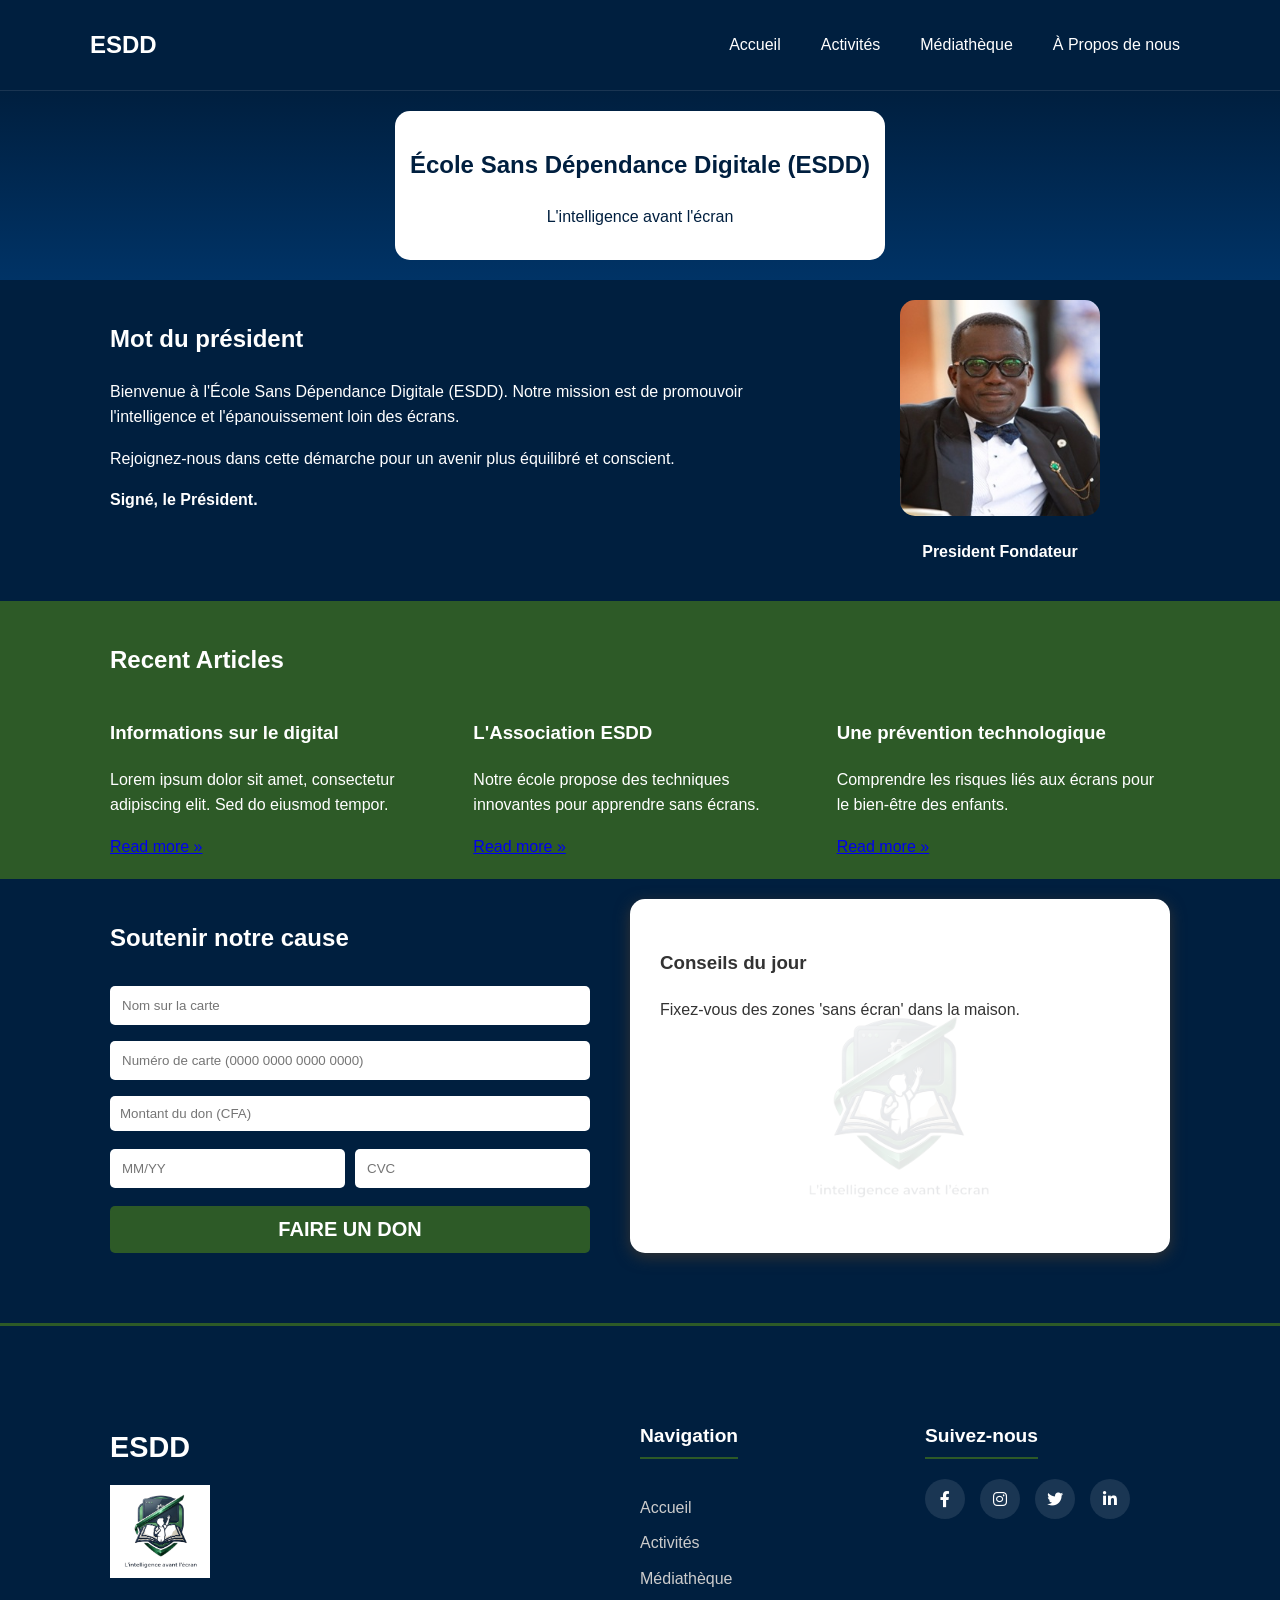
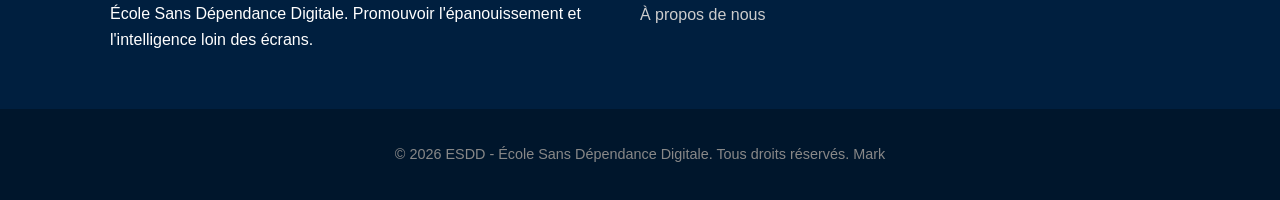
<file: index.html>
<!DOCTYPE html>
<html lang="fr">
<head>
    <meta charset="UTF-8">
    <meta name="viewport" content="width=device-width, initial-scale=1.0">
    <title>ESDD - École Sans Dépendance Digitale</title>
    <link rel="stylesheet" href="style.css">
    <link rel="stylesheet" href="https://cdnjs.cloudflare.com/ajax/libs/font-awesome/6.0.0/css/all.min.css">
</head>
<body>

    <nav class="navbar">
         <div class="nav-container">
            <div class="logo">ESDD</div>
            <input type="checkbox" id="menu-toggle" class="menu-toggle">
            <label for="menu-toggle" class="burger-icon">
                <span></span>
                <span></span>
                <span></span>
            </label>
        
            <ul class="nav-links">
                <li><a href="index.html">Accueil</a></li>
                <li><a href="activite.html">Activités</a></li>
                <li><a href="mediatheque.html">Médiathèque</a></li>
                <li><a href="propos.html">À Propos de nous</a></li>
            </ul>
        </div>
    </nav>

    <section class="president-section">
            <header class="hero">
            <div class="header-card">
                <h1>École Sans Dépendance Digitale (ESDD)</h1>
                <p class="subtitle">L'intelligence avant l'écran</p>
            </div>
        </header>
        <div class="container president-content">
            <div class="text-block">
                <h2>Mot du président</h2>
                <p>Bienvenue à l'École Sans Dépendance Digitale (ESDD). Notre mission est de promouvoir l'intelligence et l'épanouissement loin des écrans.</p>
                <p>Rejoignez-nous dans cette démarche pour un avenir plus équilibré et conscient.</p>
                <p><strong>Signé, le Président.</strong></p>
            </div>
            <div class="profile-block">
                <img src="kd.jpg" alt="Founder">
                <p style="font-weight: bold">President Fondateur</p>
            </div>
        </div>
    </section>


    <section class="articles-section">
        <div class="container">
            <h2>Recent Articles</h2>
            <div class="articles-grid">
                <article class="article-card">
                    <h3>Informations sur le digital</h3>
                    <p>Lorem ipsum dolor sit amet, consectetur adipiscing elit. Sed do eiusmod tempor.</p>
                    <a href="test.txt">Read more »</a>
                </article>
                <article class="article-card">
                    <h3>L'Association ESDD</h3>
                    <p>Notre école propose des techniques innovantes pour apprendre sans écrans.</p>
                    <a href="test.txt">Read more »</a>
                </article>
                <article class="article-card">
                    <h3>Une prévention technologique</h3>
                    <p>Comprendre les risques liés aux écrans pour le bien-être des enfants.</p>
                    <a href="test.txt">Read more »</a>
                </article>
            </div>
        </div>
    </section>

    <section class="donation-section">
        <div class="container donation-flex">
            <div class="donation-form">
                <h2>Soutenir notre cause</h2>
                <div class="don-form">
                <input type="text" placeholder="Nom sur la carte">
                <input type="text" placeholder="Numéro de carte (0000 0000 0000 0000)">
                <input type="number" placeholder="Montant du don (CFA)" required style="width: 100%; padding: 10px; margin-bottom: 10px;">
                <div style="display:flex; gap:10px;">
                    <input type="text" placeholder="MM/YY">
                    <input type="text" placeholder="CVC">
                </div>
                 <button class="btn-donation">FAIRE UN DON</button>
                </div>
            </div>

            <div class="tip-card">
                <div class="tip-header">
                    <div>
                        <h3>Conseils du jour</h3>
                    </div>
                </div>
                <p>Déconnectez vos appareils au moins une heure avant de dormir.</p>
            </div>
        </div>
    </section>
    <footer class="main-footer">
    <div class="container footer-grid">
        <div class="footer-about">
            <h3>ESDD</h3>
            <img src="Logo1.png" style="width: 100px; height: auto" alt="Logo ESDD" >
            <p>École Sans Dépendance Digitale. Promouvoir l'épanouissement et l'intelligence loin des écrans.</p>
        </div>

        <div class="footer-links">
            <h4>Navigation</h4>
            <ul>
                <li><a href="index.html">Accueil</a></li>
                <li><a href="activite.html">Activités</a></li>
                <li><a href="mediatheque.html">Médiathèque</a></li>
                <li><a href="propos.html">À propos de nous</a></li>
            </ul>
        </div>

        <div class="footer-social">
            <h4>Suivez-nous</h4>
            <div class="social-icons">
                <a href="#"><i class="fab fa-facebook-f"></i></a>
                <a href="#"><i class="fab fa-instagram"></i></a>
                <a href="#"><i class="fab fa-twitter"></i></a>
                <a href="#"><i class="fab fa-linkedin-in"></i></a>
            </div>
        </div>
    </div>

    <div class="footer-bottom">
        <p>&copy; 2026 ESDD - École Sans Dépendance Digitale. Tous droits réservés. Mark</p>
    </div>
</footer>
    <script src="esdd.js"></script>

</body>
</html>
</file>
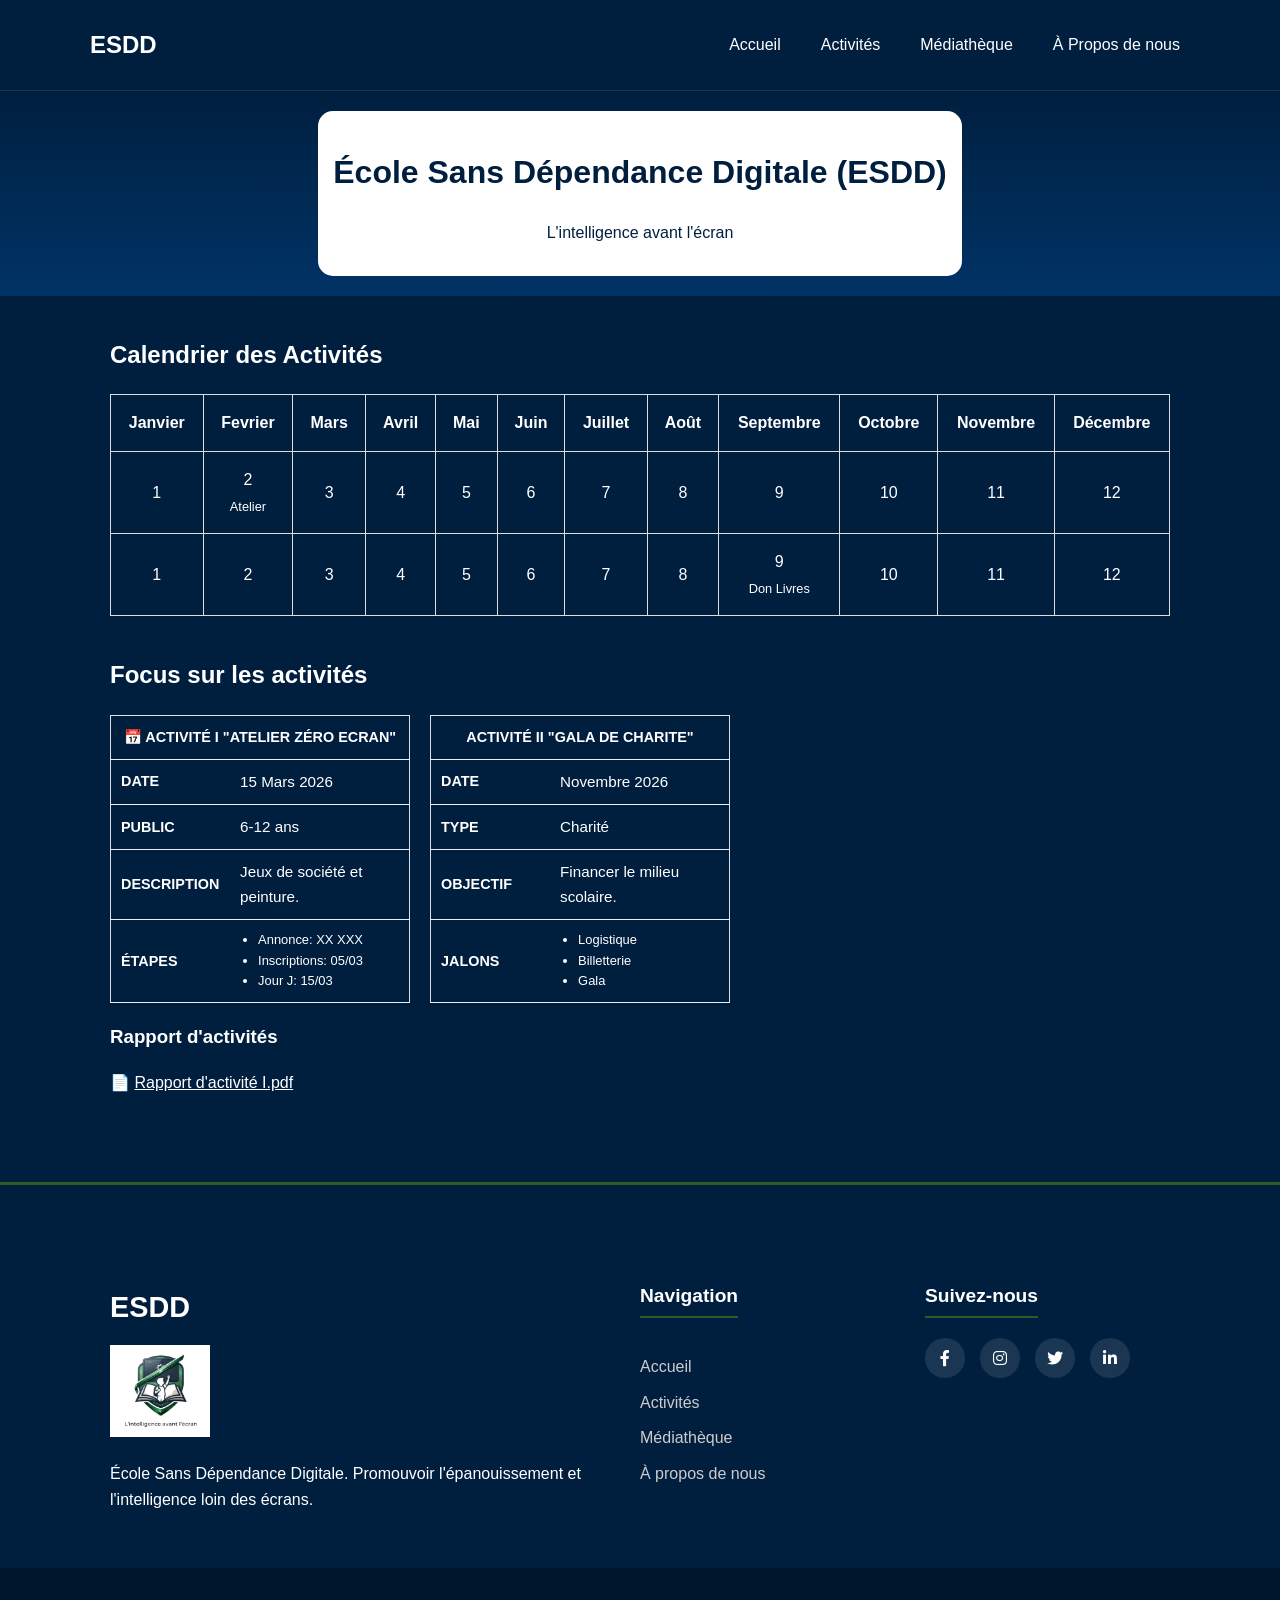
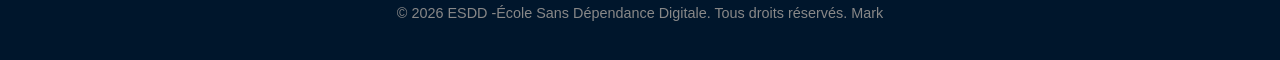
<file: activite.html>
<!DOCTYPE html>
<html lang="fr">
<head>
    <meta charset="UTF-8">
    <meta name="viewport" content="width=device-width, initial-scale=1.0">
    <link rel="stylesheet" href="style.css">
    <link rel="stylesheet" href="https://cdnjs.cloudflare.com/ajax/libs/font-awesome/6.0.0/css/all.min.css">
    <title>ESDD - Activités</title>
    <style>
        /* Styles pour la Timeline (Jalons) */
        .timeline {
            border-left: 4px solid var(--bleu-esdd);
            margin: 20px 0;
            padding-left: 20px;
            position: relative;
        }
      
        .calendrier {
            width: 100%;
            border-collapse: collapse;
            margin-bottom: 40px;
        }
        .calendrier th, .calendrier td {
            border: 1px solid #ddd;
            padding: 15px;
            text-align: center;
        }
        .calendrier th { background: var(--bleu-esdd); color: white; }
        .event-mark { background: var(--vert-esdd); color: white; border-radius: 4px; padding: 2px; font-size: 0.8em; }
    </style>
</head>
<body>
     <nav class="navbar">
        <div class="nav-container">
            <div class="logo">ESDD</div>
            <input type="checkbox" id="menu-toggle" class="menu-toggle">
            <label for="menu-toggle" class="burger-icon">
                <span></span>
                <span></span>
                <span></span>
            </label>
        
            <ul class="nav-links">
                <li><a href="index.html">Accueil</a></li>
                <li><a href="activite.html">Activités</a></li>
                <li><a href="mediatheque.html">Médiathèque</a></li>
                <li><a href="propos.html">À Propos de nous</a></li>
            </ul>
        </div>
    </nav>
     <header class="hero">
        <div class="header-card">
            <h1>École Sans Dépendance Digitale (ESDD)</h1>
            <p class="subtitle">L'intelligence avant l'écran</p>
        </div>
    </header>

    <div class="container">
        <h2>Calendrier des Activités</h2>
        <table class="calendrier">
            <tr><th>Janvier</th><th>Fevrier</th><th>Mars</th>
                <th>Avril</th><th>Mai</th><th>Juin</th>
                <th>Juillet</th><th>Août</th><th>Septembre</th>
                <th>Octobre</th><th>Novembre</th><th>Décembre</th></tr>
            <tr>
                <td>1</td><td>2 <br><span class="event-mark">Atelier</span></td><td>3</td><td>4</td>
                <td>5</td><td>6</td><td>7</td><td>8</td><td>9</td><td>10</td><td>11</td><td>12</td>
            </tr>
            <tr>
                <td>1</td><td>2</td><td>3</td><td>4</td>
                <td>5</td><td>6</td><td>7</td><td>8</td><td>9<br><span class="event-mark">Don Livres</span></td><td>10</td><td>11</td><td>12</td>
            </tr>
        </table>
        <h2>Focus sur les activités</h2>
        <div class="vertical-table-container">
            <table class="v-table">
                <tr>
                    <th colspan="2" class="event-title">📅 Activité I "Atelier zéro Ecran"</th>
                </tr>
                <tr>
                    <th>Date</th>
                        <td>15 Mars 2026</td>
                </tr>
                <tr>
                    <th>Public</th>
                        <td>6-12 ans</td>
                </tr>
                <tr>
                    <th>Description</th>
                        <td>Jeux de société et peinture.</td>
                </tr>
                <tr>
                    <th>Étapes</th>
                        <td>
                            <ul class="step-list">
                                <li>Annonce: XX XXX</li>
                                <li>Inscriptions: 05/03</li>
                                <li>Jour J: 15/03</li>
                            </ul>
                        </td>
                </tr>
            </table>

            <table class="v-table">
                <tr>
                    <th colspan="2" class="event-title" >Activité II "GALA DE CHARITE"</th>
                </tr>
                <tr>
                    <th>Date</th>
                        <td>Novembre 2026</td>
                </tr>
                <tr>
                    <th>Type</th>
                        <td>Charité</td>
                </tr>
                <tr>
                    <th>Objectif</th>
                        <td>Financer le milieu scolaire.</td>
                </tr>
                <tr>
                    <th>Jalons</th>
                        <td>
                            <ul class="step-list">
                                <li>Logistique</li>
                                <li>Billetterie</li>
                                <li>Gala</li>
                            </ul>
                        </td>
                </tr>
            </table>
        </div>
        <h3>Rapport d'activités</h3>
        <p>📄 <a href="#" style="color: white">Rapport d'activité I.pdf</a></p>
    </div>
    <footer class="main-footer">
    <div class="container footer-grid">
        <div class="footer-about">
            <h3>ESDD</h3>
            <img src="Logo1.png" style="width: 100px; height: auto" alt="Logo ESDD" >
            <p>École Sans Dépendance Digitale. Promouvoir l'épanouissement et l'intelligence loin des écrans.</p>
        </div>

        <div class="footer-links">
            <h4>Navigation</h4>
            <ul>
                <li><a href="index.html">Accueil</a></li>
                <li><a href="activite.html">Activités</a></li>
                <li><a href="mediatheque.html">Médiathèque</a></li>
                <li><a href="propos.html">À propos de nous</a></li>
            </ul>
        </div>

        <div class="footer-social">
            <h4>Suivez-nous</h4>
            <div class="social-icons">
                <a href="#"><i class="fab fa-facebook-f"></i></a>
                <a href="#"><i class="fab fa-instagram"></i></a>
                <a href="#"><i class="fab fa-twitter"></i></a>
                <a href="#"><i class="fab fa-linkedin-in"></i></a>
            </div>
        </div>
    </div>

    <div class="footer-bottom">
        <p>&copy; 2026 ESDD -École Sans Dépendance Digitale. Tous droits réservés. Mark</p>
    </div>
    </footer>
    <script src="esdd.js"></script>
</body>
</html>
</file>
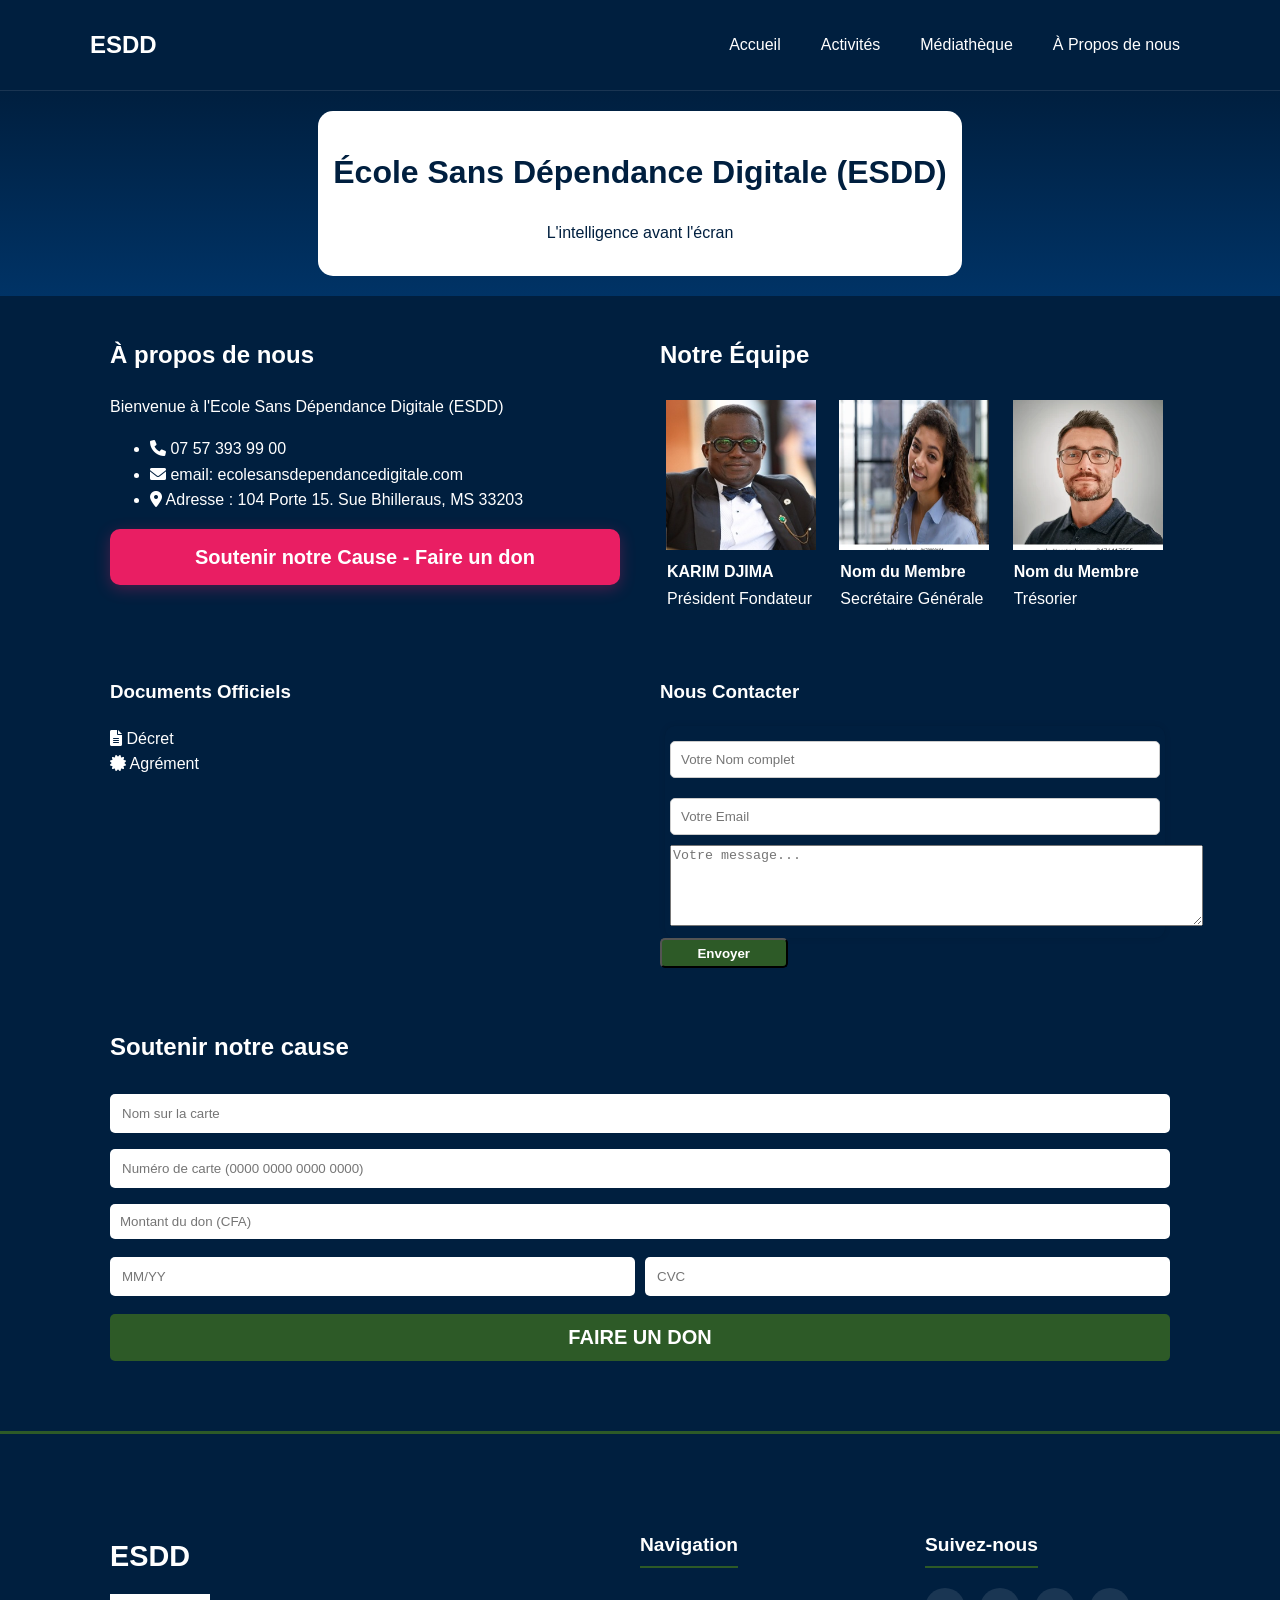
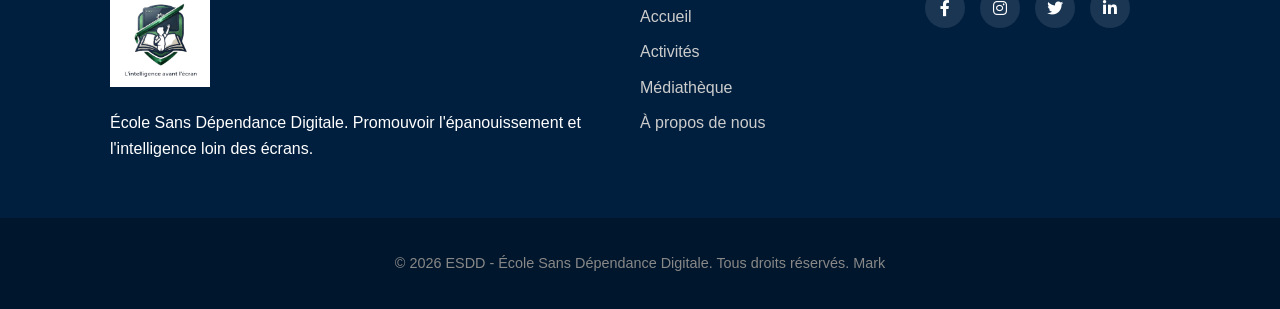
<file: propos.html>
<!DOCTYPE html>
<html lang="fr">
<head>
    <meta charset="UTF-8">
    <meta name="viewport" content="width=device-width, initial-scale=1.0">
    <title>À propos - ESDD</title>
    <link rel="stylesheet" href="style.css">
    <link rel="stylesheet" href="https://cdnjs.cloudflare.com/ajax/libs/font-awesome/6.0.0/css/all.min.css">
</head>
<body>
     <nav class="navbar">
        <div class="nav-container">
            <div class="logo">ESDD</div>
            
            <input type="checkbox" id="menu-toggle" class="menu-toggle">
            <label for="menu-toggle" class="burger-icon">
                <span></span>
                <span></span>
                <span></span>
            </label>

            <ul class="nav-links">
                <li><a href="index.html">Accueil</a></li>
                <li><a href="activite.html">Activités</a></li>
                <li><a href="mediatheque.html">Médiathèque</a></li>
                <li><a href="propos.html">À Propos de nous</a></li>
            </ul>
        </div>
    </nav>

    <header class="hero">
        <div class="header-card">
            <h1>École Sans Dépendance Digitale (ESDD)</h1>
            <p class="subtitle">L'intelligence avant l'écran</p>
        </div>
    </header>

    <section class="about-section">
        <div class="container about-grid">
            <div class="contact-info-block">
                <h2>À propos de nous</h2>
                <p>Bienvenue à l'Ecole Sans Dépendance Digitale (ESDD)</p>
                <ul class="contact-details">
                    <li><i class="fas fa-phone"></i> 07 57 393 99 00</li>
                    <li><i class="fas fa-envelope"></i> email: ecolesansdependancedigitale.com</li>
                    <li><i class="fas fa-map-marker-alt"></i> Adresse : 104 Porte 15. Sue Bhilleraus, MS 33203</li>
                </ul>
                <a href="#section-don" class="btn-don">Soutenir notre Cause - Faire un don</a>
            </div>
            <div class="members-block">
                <h2 class="section-title">Notre Équipe</h2>
                <div class="members-grid">
                    <div class="member-card">
                        <div class="member-photo">
                        <img src="kd.jpg" alt="Fondateur ESDD">
                        </div>
                        <div class="member-info">
                        <h4>KARIM DJIMA</h4>
                        <p class="member-role">Président Fondateur</p>
                        </div>
                    </div>
                    <div class="member-card">
                        <div class="member-photo">
                        <img src="woman%202.png" alt="Secrétaire ESDD">
                        </div>
                        <div class="member-info">
                        <h4>Nom du Membre</h4>
                        <p class="member-role">Secrétaire Générale</p>
                        </div>
                    </div>
                    <div class="member-card">
                        <div class="member-photo">
                        <img src="men%201.webp" alt="Membre ESDD">
                        </div>
                        <div class="member-info">
                        <h4>Nom du Membre</h4>
                        <p class="member-role">Trésorier</p>
                        </div>
                    </div>
                </div>
            </div>
        </div>
    </section>
    <section class="docs-contact-section">
        <div class="container docs-contact-grid">
            <div class="documents-block">
                <h3>Documents Officiels</h3>
                <div class="docs-flex">
                    <div class="doc-card">
                        <i class="fas fa-file-alt"></i>
                        <span a href="test.txt" style="color: white">Décret </span>
                    </div>
                    <div class="doc-card">
                        <i class="fas fa-certificate"></i>
                        <span a href="test.txt" style="color: white">Agrément</span>
                    </div>
                </div>
            </div>

            <div class="contact-form-block">
                <h3>Nous Contacter</h3>
                <form class="contact-form">
                    <div class="form">
                        <input type="text" id="name" width="100%" placeholder="Votre Nom complet" required>
                        <input type="email" id="email" placeholder="Votre Email" required>
                        <textarea id="message" rows="5" cols="64" placeholder="Votre message..." required></textarea>
                    </div>
                    <button type="submit" class="btn-send">Envoyer</button>
                </form>
            </div>
        </div>
    </section>

    <section id="section-don" class="donation-section">
        <div class="container donation-flex">
            <div class="donation-form">
                <h2>Soutenir notre cause</h2>
                <div class="don-form">
                <input type="text" placeholder="Nom sur la carte">
                <input type="text" placeholder="Numéro de carte (0000 0000 0000 0000)">
                <input type="number" placeholder="Montant du don (CFA)" required style="width: 100%; padding: 10px; margin-bottom: 10px;">
                <div style="display:flex; gap:10px;">
                    <input type="text" placeholder="MM/YY">
                    <input type="text" placeholder="CVC">
                </div>
                    <button class="btn-donation">FAIRE UN DON</button>
                </div>
            </div>
        </div>
    </section>
    <footer class="main-footer">
    <div class="container footer-grid">
        <div class="footer-about">
            <h3>ESDD</h3>
            <img src="Logo1.png" style="width: 100px; height: auto" alt="Logo ESDD" >
            <p>École Sans Dépendance Digitale. Promouvoir l'épanouissement et l'intelligence loin des écrans.</p>
        </div>

        <div class="footer-links">
            <h4>Navigation</h4>
            <ul>
                <li><a href="index.html">Accueil</a></li>
                <li><a href="activite.html">Activités</a></li>
                <li><a href="mediatheque.html">Médiathèque</a></li>
                <li><a href="propos.html">À propos de nous</a></li>
            </ul>
        </div>

        <div class="footer-social">
            <h4>Suivez-nous</h4>
            <div class="social-icons">
                <a href="#"><i class="fab fa-facebook-f"></i></a>
                <a href="#"><i class="fab fa-instagram"></i></a>
                <a href="#"><i class="fab fa-twitter"></i></a>
                <a href="#"><i class="fab fa-linkedin-in"></i></a>
            </div>
        </div>
    </div>

    <div class="footer-bottom">
        <p>&copy; 2026 ESDD - École Sans Dépendance Digitale. Tous droits réservés. Mark</p>
    </div>
    </footer>
    <script src="esdd.js"></script>
</body>
</html>
</file>
<file: style.css>
/* Style du lien actif (optionnel) */
.nav-links a {
    color: white;
    text-decoration: none;
    transition: 0.3s;
    padding: 5px 10px;
}

.nav-links a:hover {
    background-color: var(--green);
    border-radius: 5px;
}

/* Fluidité du passage entre les pages */
body {
    animation: fadeIn 0.4s ease-in-out;
}

@keyframes fadeIn {
    from { opacity: 0; }
    to { opacity: 1; }
}

/*--- ACCEUIL ---*/
:root {
    --dark-blue: #001f3f;
    --mid-blue: #003366;
    --green: #2d5a27;
    --white: #ffffff;
}

* { box-sizing: border-box; }

body {
    margin: 0;
    font-family: 'Segoe UI', Tahoma, sans-serif;
    color: var(--white);
    background-color: var(--dark-blue);
    line-height: 1.6;
}

.container {
    max-width: 1100px;
    margin: 0 auto;
    padding: 40px 20px;
}

/* --- Navigation & Burger --- */
.navbar {
    background: var(--dark-blue);
    padding: 1rem 2rem;
    position: sticky;
    top: 0;
    z-index: 1000;
    border-bottom: 1px solid rgba(255,255,255,0.1);
}

.nav-container {
    display: flex;
    justify-content: space-between;
    align-items: center;
    max-width: 1100px;
    margin: 0 auto;
}

.nav-links a:hover {
    color: #2d5a27; /* Le vert de votre charte */
    text-decoration: underline;
}

.logo { font-weight: bold; font-size: 1.5rem; }

.nav-links {
    display: flex;
    list-style: none;
    gap: 20px;
}

.nav-links a {
    color: white;
    text-decoration: none;
    font-weight: 500;
}

.menu-toggle { display: none; }

.burger-icon {
    display: none;
    flex-direction: column;
    gap: 5px;
    cursor: pointer;
}

.burger-icon span {
    width: 25px;
    height: 3px;
    background: white;
    border-radius: 2px;
}

/* --- Sections --- */
.hero {
    text-align: center;
    padding: 20px 20px;
    background: linear-gradient(to bottom, var(--dark-blue), var(--mid-blue));
}

.header-card {
    background: white;
    color: var(--dark-blue);
    padding: 15px ;
    border-radius: 15px;
    display: inline-block;
    max-width: 80%;
}
    
.logo{width: 100%; max-width: 200px; border-radius: 15px;}
.president-content, .donation-flex {
    display: flex;
    gap: 40px;
    flex-wrap: wrap; /* Permet d'aller à la ligne sur mobile */
}

.text-block { flex: 2; min-width: 300px; }
.profile-block { flex: 1; text-align: center; min-width: 200px; }
.profile-block img { width: 100%; max-width: 200px; border-radius: 15px; }

.articles-section { background: var(--green); }
.articles-grid {
    display: grid;
    grid-template-columns: repeat(auto-fit, minmax(280px, 1fr)); /* Automatique ! */
    gap: 30px;
}

.donation-form { flex: 1; min-width: 300px; }
.donation-form input { width: 100%; padding: 12px; margin: 8px 0; border-radius: 5px; border: none; }
.form-row { display: flex; gap: 10px; }

.tip-card {
    position: relative;
    overflow: hidden;
    z-index: 1;
    box-shadow: 0 4px 15px;
    flex: 1;
    background: white;
    color: #333;
    padding: 30px;
    border-radius: 15px;
    min-width: 383px;
}

.tip-card::before {
    content: "";
    position: absolute;
    bottom: 11px;  /* Positionné en bas */
    right: 148px;   /* Positionné à droite */
    width: 250px;   /* Taille du logo en filigrane */
    height: 250px;
    background-image: url('Logo1.png'); /* Remplacez par le nom de votre fichier logo */
    background-size: contain;
    background-repeat: no-repeat;
    opacity: 0.1;   /* Réglage de la transparence (10%) */
    transform: rotate(0deg); /* Légère rotation pour un look plus design */
    z-index: -1;    /* Place le logo derrière le texte du conseil */
    pointer-events: none; /* Le logo ne bloque pas les clics ou la sélection de texte */
}

.btn-donation {
    background: var(--green);
    color: white;
    padding: 12px 25px;
    border: none;
    border-radius: 5px;
    font-weight: bold;
    font-size: 1.25rem;
    cursor: pointer;
    width: 100%;
    margin-top: 10px;
}
/* Rend le saut vers la section fluide au lieu d'un saut brusque */
html {
  scroll-behavior: smooth;
}

.btn-don {
    width: 100%;
    display: inline-block;
    padding: 12px 28px;
    background-color: #e91e63; /* Un rose/rouge dynamique */
    color: white;
    text-decoration: none;
    text-align: center;
    font-size: 1.25rem;
    font-weight: bold;
    border-radius: 10px; /* Bords arrondis pour un look moderne */
    transition: transform 0.2s, background-color 0.2s;
    box-shadow: 0 4px 15px rgba(233, 30, 99, 0.3);
}

.btn-don:hover {
  background-color: #c2185b;
  transform: translateY(-2px); /* Petit effet de lévitation */
}
/* --- MEDIA QUERIES (Mobile & Tablette) --- */

@media (max-width: 768px) {
    .burger-icon { display: flex; } /* Affiche le burger */

    .nav-links {
        display: none; /* Cache le menu par défaut */
        flex-direction: column;
        position: absolute;
        top: 60px;
        left: 0;
        width: 100%;
        background: var(--dark-blue);
        padding: 20px;
        text-align: center;
    }

    /* Affiche le menu quand la checkbox est cochée */
    .menu-toggle:checked ~ .nav-links {
        display: flex;
    }

    .header-card h1 { font-size: 1.2rem; }
    
    .president-content, .donation-flex {
        flex-direction: column; /* Tout mettre sur une seule colonne */
    }
}

/*POUR ACTIVITES*/

/* --- Mise en page Globale --- */
.container {
    max-width: 1100px;
    margin: 0 auto;
    padding: 20px;
    width: 100%; /* S'assure que le container ne dépasse jamais */
}

/* --- Grille d'activités adaptative --- */
.activities-grid {
    display: grid;
    /* Créera autant de colonnes de 300px minimum que possible */
    grid-template-columns: repeat(auto-fit, minmax(280px, 1fr)); 
    gap: 20px;
    margin-top: 20px;
}

/* --- La Timeline (Barre de progression) --- */
/* Sur mobile, on la simplifie ou on réduit les espaces */
.timeline-container {
    display: flex;
    align-items: center;
    justify-content: space-between;
    position: relative;
    margin: 30px 0;
    padding: 0 10px;
}
.vertical-table-container {
        display: flex;
        gap: 20px;
        flex-wrap: wrap;
        font-family: 'Segoe UI', Tahoma, Geneva, Verdana, sans-serif;
    }

    .v-table {
        border-collapse: collapse;
        width: 300px;
        border: 1px solid #e0e0e0;
        box-shadow: 0 2px 5px rgba(0,0,0,0.1);
    }

    .v-table th {
        background-color: #001f3f;
        color: white;
        text-align: left;
        padding: 10px;
        border-bottom: 1px solid #eee;
        width: 40%;
        font-size: 0.9em;
        text-transform: uppercase;
    }

    .v-table td {
        padding: 10px;
        border-bottom: 1px solid #eee;
        font-size: 0.95em;
    }

    .event-title {
        background-color: #001f3f;
        color: white !important;
        text-align: center !important;
    }

    .step-list {
        margin: 0;
        padding-left: 18px;
        font-size: 0.85em;
    }

    .highlight-green {
        color: #001f3f;
        font-weight: bold;
    }
/* --- Section Résumés (Flexbox adaptatif) --- */
.summary-item {
    display: flex;
    gap: 20px;
    margin-bottom: 30px;
    background: rgba(255, 255, 255, 0.05);
    padding: 15px;
    border-radius: 10px;
    transition: transform 0.3s ease;
}

.summary-item img {
    width: 200px; /* Taille fixe sur grand écran */
    height: 130px;
    object-fit: cover;
    border-radius: 8px;
}

/* --- MEDIA QUERIES (Le coeur du responsive) --- */

/* Pour les tablettes et smartphones (en dessous de 768px) */
@media (max-width: 768px) {
    .header-card h1 {
        font-size: 1.2rem; /* Réduction du titre */
        padding: 10px;
    }

    .main-title {
        text-align: center;
        font-size: 1.5rem;
    }

    /* On empile l'image et le texte verticalement */
    .summary-item {
        flex-direction: column; 
        align-items: center;
        text-align: center;
    }

    .summary-item img {
        width: 100%; /* L'image prend toute la largeur */
        max-width: 400px;
        height: auto;
    }

    /* On réduit la taille des jauges pour qu'elles rentrent sur petit écran */
    .step {
        height: 8px;
    }
}

/* Pour les très petits écrans (en dessous de 480px) */
@media (max-width: 480px) {
    .activities-grid {
        grid-template-columns: 1fr; /* Une seule colonne forcée */
    }

    .card-header {
        flex-direction: column;
        align-items: flex-start;
        gap: 5px;
    }

    .timeline-container {
        overflow-x: auto; /* Permet de swiper la timeline si elle est trop large */
    }
}

/*POUR A PROPOS DE NOUS*/
/* --- Base Flexible --- */
.container {
    max-width: 1100px;
    margin: 0 auto;
    padding: 20px; /* Réduit pour laisser plus de place sur mobile */
}

/* --- Grille À Propos / Membres --- */
.about-grid {
    display: flex;
    flex-wrap: wrap; /* Permet le passage à la ligne */
    gap: 40px;
}

.contact-info-block, .members-block {
    flex: 1;
    min-width: 300px; /* Force l'empilement si l'écran fait moins de 600px approx. */
}

/* --- Grille des Membres (Auto-ajustable) --- */
.members-grid {
    flex: 1;
    display: grid;
    /* Crée autant de colonnes que possible avec un minimum de 80px */
    grid-template-columns: repeat(3, minmax(150px, 1fr));
    gap: 10px;
}
.member-card{
    margin: 3px;
    padding: 3px;
}
.member-card h4,
.member-card p{
    margin: 1px;
}
.member-photo img{
    width: 150px;
    height: 150px;
    object-fit: cover;
}


/* --- Documents & Contact --- */
.docs-contact-grid {
    display: flex;
    flex-wrap: wrap;
    gap: 40px;
}

.documents-block {
    flex: 1;
    min-width: 280px;
}

.contact-form-block {
    flex: 1; /* Donne un peu plus de place au formulaire sur PC */
    min-width: 300px;
}

.form {
    max-width: 500px; 
    margin: auto;
    background: #001f3f; 
    padding: 5px; 
    border: 0 solid #ddd; 
    border-radius: 10px; 
    box-shadow: 0 0 6px rgba(0,0,0,0.1);
   
}
.form input { 
    width: 100%; 
    padding: 10px; 
    margin: 10px 0; 
    border: 1px solid #ccc; 
    border-radius: 5px;
}
.btn-send {
    margin: auto;
    background: var(--green);
    color: white;
    border-radius: 5px;
    cursor: pointer;
    width: 25%;
    height: 30px;
    font-weight: bold;
    

}

/* --- Ajustements spécifiques via Media Queries --- */

/* Tablettes et mobiles larges */
@media (max-width: 768px) {
    .form-row {
        flex-direction: column; /* Nom et Email l'un sur l'autre */
        gap: 0;
    }

    .docs-flex {
        justify-content: center; /* Centre les documents sur mobile */
        flex-wrap: wrap;
    }

    .header-card h1 {
        font-size: 1.3rem;
    }
}

/* Très petits mobiles (iPhone SE, etc.) */
@media (max-width: 480px) {
    .members-grid {
        grid-template-columns: repeat(3, 1fr); /* 3 colonnes maximum pour éviter que ce soit trop petit */
    }

    .contact-details li {
        font-size: 0.9rem; /* Réduit légèrement la taille du texte */
    }

    .doc-card {
        width: 45%; /* Les documents prennent la moitié de la largeur */
    }
    
    .doc-preview {
        display: none; /* On cache la petite preview image sur mobile pour gagner de la place */
    }
}

/*POUR MEDIATHEQUE*/

/* --- Grille Adaptative --- */
.media-grid {
    display: grid;
    /* 'auto-fit' remplit la ligne automatiquement.
       'minmax(300px, 1fr)' garantit que les cartes ne font jamais moins de 300px 
       mais prennent toute la place disponible.
    */
    grid-template-columns: repeat(auto-fit, minmax(300px, 1fr));
    gap: 25px;
    padding: 10px;
}

/* --- Cartes Médias Flexibles --- */
.media-card, .social-post-card {
    width: 100%; /* S'adapte à la largeur de sa colonne */
    max-width: 450px; /* Évite que la carte ne devienne trop géante sur de très grands écrans */
    margin: 0 auto; /* Centre la carte si elle est seule sur une ligne */
    display: flex;
    flex-direction: column;
}

/* Image/Vidéo qui garde son ratio 16/9 peu importe la taille */
.thumbnail {
    width: 100%;
    position: relative;
    border-radius: 12px;
    overflow: hidden;
    cursor: pointer;
    aspect-ratio: 16 / 9; 
    background-color: #000;
    transition: all 0.3s ease;
    
}

.thumbnail img {
    width: 100%;
    height: 100%;
    object-fit: cover;
}

/* --- Boutons Adaptatifs --- */
.media-actions {
    margin-top: 10px;
    display: flex;
    flex-direction: column;
    gap: 8px;
}

.btn-action {
    width: 100%; /* Les boutons prennent toute la largeur sur mobile pour être faciles à cliquer */
    padding: 12px;
    font-size: 0.95rem;
    
}



/* --- MEDIA QUERIES (Ajustements fins) --- */

/* Écrans de taille moyenne (Tablettes) */
@media (max-width: 992px) {
    .container {
        padding: 15px;
    }
    .section-title {
        font-size: 1.8rem;
    }
}

/* Écrans de petite taille (Mobiles) */
@media (max-width: 600px) {
    .media-grid {
        grid-template-columns: 1fr; /* Force une seule colonne */
        gap: 40px; /* Plus d'espace entre les cartes pour mieux respirer */
    }

    .header-card {
        padding: 15px;
        width: 95%;
    }

    .header-card h1 {
        font-size: 1.1rem;
    }

    /* Agrandir les icônes de lecture pour les doigts sur mobile */
    .play-overlay {
        width: 50px;
        height: 50px;
    }
}

/* --- Footer Styles --- */
.main-footer {
    background-color: var(--dark-blue);
    color: white;
    padding-top: 50px;
    border-top: 3px solid var(--green);
    margin-top: 50px;
}

.footer-grid {
    display: grid;
    grid-template-columns: 2fr 1fr 1fr;
    gap: 40px;
    padding-bottom: 40px;
}

.footer-about h3 {
    font-size: 1.8rem;
    margin-bottom: 15px;
    color: var(--white);
}

.footer-links h4, .footer-social h4 {
    margin-bottom: 20px;
    font-size: 1.2rem;
    border-bottom: 2px solid var(--green);
    display: inline-block;
    padding-bottom: 5px;
}

.footer-links ul {
    list-style: none;
    padding: 0;
}

.footer-links li {
    margin-bottom: 10px;
}

.footer-links a {
    color: #ccc;
    text-decoration: none;
    transition: 0.3s;
}

.footer-links a:hover {
    color: white;
    padding-left: 5px;
}

/* Réseaux Sociaux */
.social-icons {
    display: flex;
    gap: 15px;
}

.social-icons a {
    width: 40px;
    height: 40px;
    background: rgba(255,255,255,0.1);
    display: flex;
    align-items: center;
    justify-content: center;
    border-radius: 50%;
    color: white;
    text-decoration: none;
    transition: 0.3s;
}

.social-icons a:hover {
    background: var(--green);
    transform: translateY(-5px);
}

/* Copyright Bar */
.footer-bottom {
    text-align: center;
    padding: 20px 0;
    background: rgba(0,0,0,0.3);
    font-size: 0.9rem;
    color: #888;
}

/* Responsive Footer */
@media (max-width: 768px) {
    .footer-grid {
        grid-template-columns: 1fr;
        text-align: center;
    }

    .footer-social .social-icons {
        justify-content: center;
    }
}
</file>
